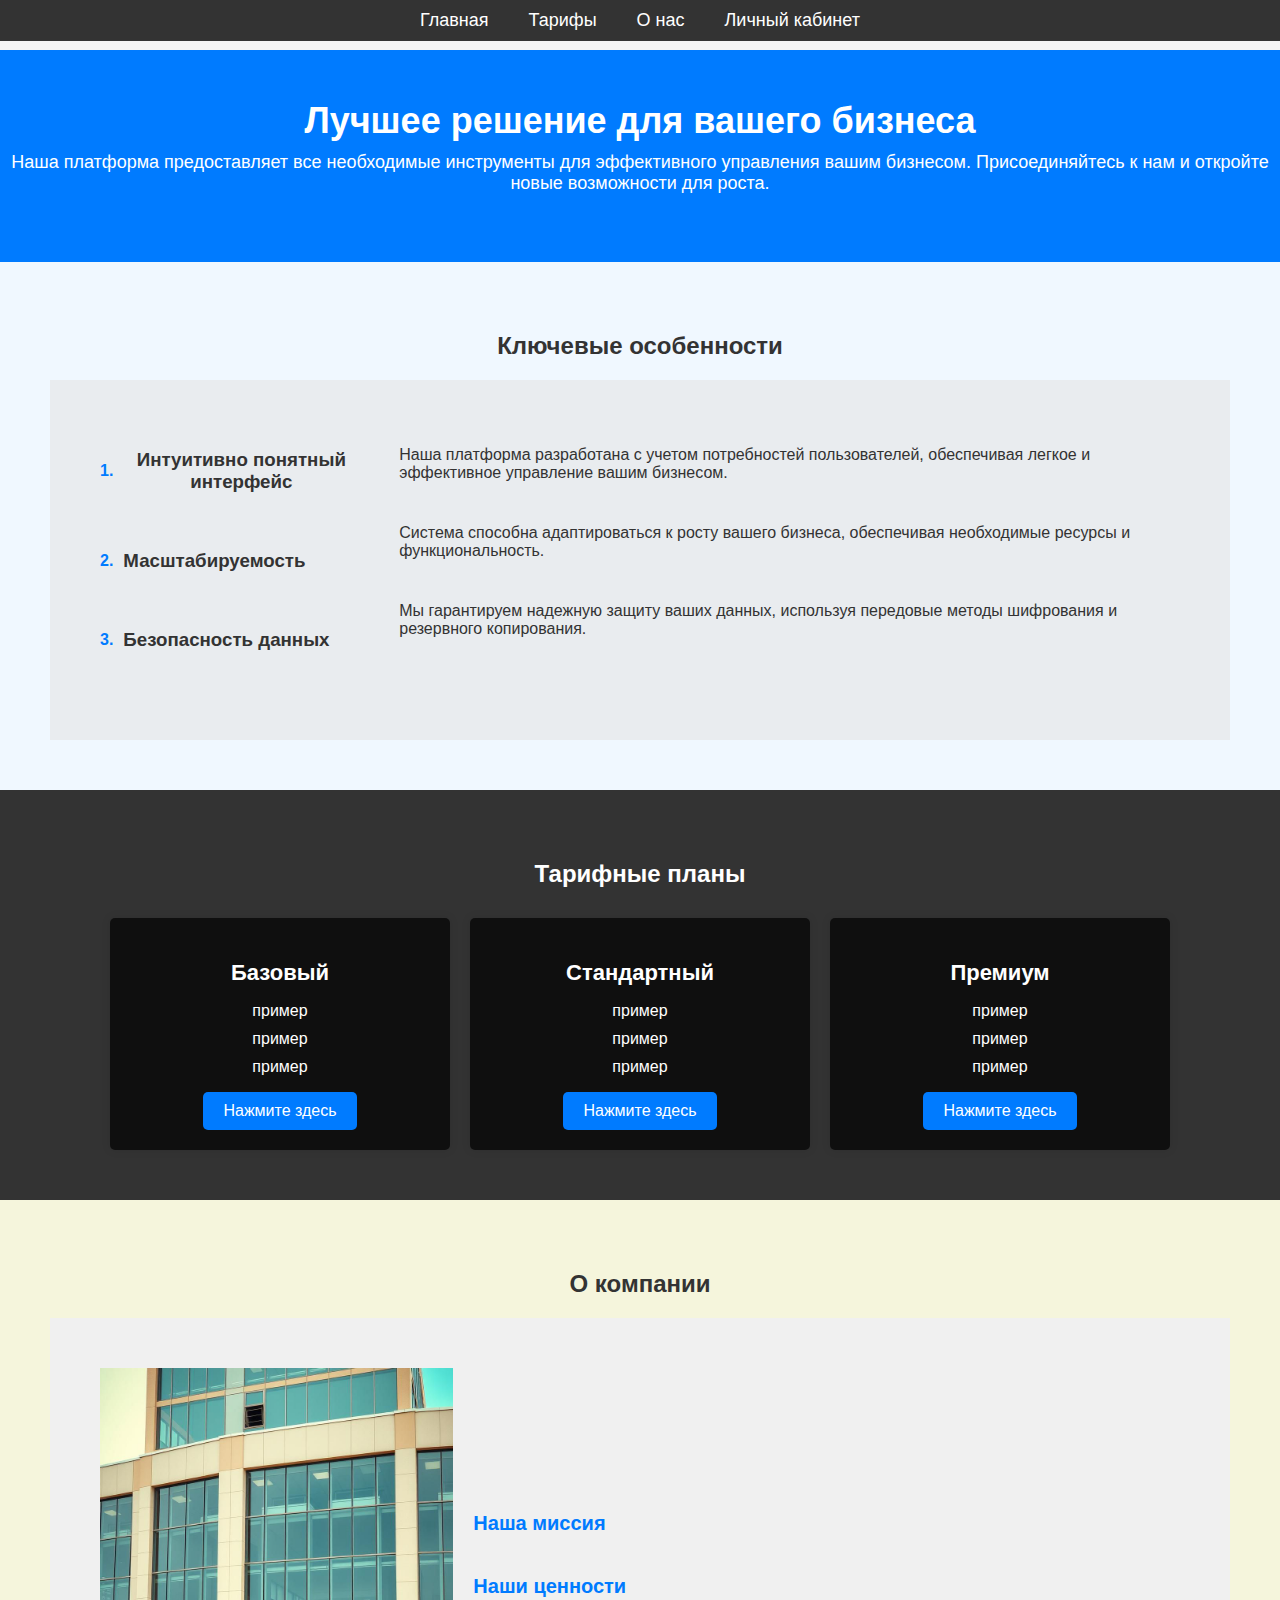
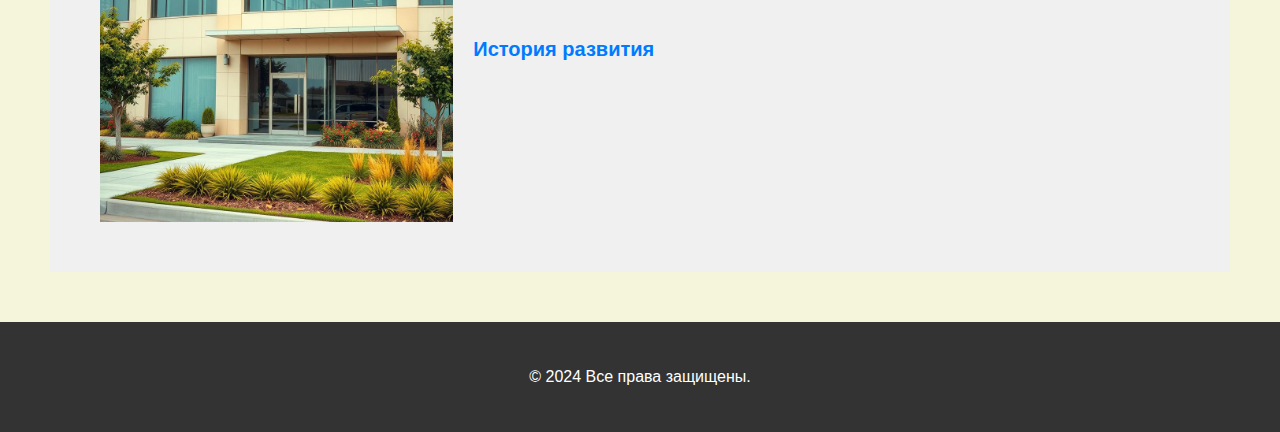
<file: templates/index.html>
<!DOCTYPE html>
<html lang="ru">
<head>
    <meta charset="UTF-8">
    <meta name="viewport" content="width=device-width, initial-scale=1.0">
    <title>Лучшее решение для вашего бизнеса</title>
    <link rel="stylesheet" href="/static/style.css">
</head>
<body>
    <div id="top"></div>

    <!-- Навигация -->
    <nav>
        <ul class="nav-list">
            <li><a href="#top">Главная</a></li>
            <li><a href="#pricing">Тарифы</a></li>
            <li><a href="#about">О нас</a></li>
            <li><a href="/login" class="login-button">Личный кабинет</a></li>
        </ul>
    </nav>

    <!-- Главный блок -->
    <header>
        <h1>Лучшее решение для вашего бизнеса</h1>
        <p>Наша платформа предоставляет все необходимые инструменты для эффективного управления вашим бизнесом. Присоединяйтесь к нам и откройте новые возможности для роста.</p>
    </header>

    <!-- Особенности -->
    <section id="features">
        <h2>Ключевые особенности</h2>
        <div class="features-container">
            <div class="features-list">
                <div class="feature-item">
                    <span class="feature-number">1.</span>
                    <h3>Интуитивно понятный интерфейс</h3>
                </div>
                <div class="feature-item">
                    <span class="feature-number">2.</span>
                    <h3>Масштабируемость</h3>
                </div>
                <div class="feature-item">
                    <span class="feature-number">3.</span>
                    <h3>Безопасность данных</h3>
                </div>
            </div>
            <div class="feature-details">
                <div class="feature-detail">
                    <p>Наша платформа разработана с учетом потребностей пользователей, обеспечивая легкое и эффективное управление вашим бизнесом.</p>
                </div>
                <div class="feature-detail">
                    <p>Система способна адаптироваться к росту вашего бизнеса, обеспечивая необходимые ресурсы и функциональность.</p>
                </div>
                <div class="feature-detail">
                    <p>Мы гарантируем надежную защиту ваших данных, используя передовые методы шифрования и резервного копирования.</p>
                </div>
            </div>
        </div>
    </section>

    <!-- Тарифные планы -->
    <section id="pricing">
        <h2>Тарифные планы</h2>
        <div class="pricing-container">
            <div class="plan">
                <h3>Базовый</h3>
                <ul>
                    <li>пример</li>
                    <li>пример</li>
                    <li>пример</li>
                </ul>
                <button>Нажмите здесь</button>
            </div>
            <div class="plan">
                <h3>Стандартный</h3>
                <ul>
                    <li>пример</li>
                    <li>пример</li>
                    <li>пример</li>
                </ul>
                <button>Нажмите здесь</button>
            </div>
            <div class="plan">
                <h3>Премиум</h3>
                <ul>
                    <li>пример</li>
                    <li>пример</li>
                    <li>пример</li>
                </ul>
                <button>Нажмите здесь</button>
            </div>
        </div>
    </section>

    <!-- О компании -->
    <section id="about">
        <h2>О компании</h2>
        <div class="about-container">
            <div class="about-image">
                <img src="/static/images/about.jpg" alt="Описание изображения" />
            </div>
            <div class="about-content">
                <div class="about-item">
                    <h3 class="about-title">Наша миссия</h3>
                    <p class="about-description">Мы стремимся стать ведущей платформой для управления бизнесом, предоставляя инновационные решения, которые помогают нашим клиентам добиваться успеха.</p>
                </div>
                <div class="about-item">
                    <h3 class="about-title">Наши ценности</h3>
                    <p class="about-description">Ориентация на клиента, Непрерывное совершенствование, Командный дух, Социальная ответственность.</p>
                </div>
                <div class="about-item">
                    <h3 class="about-title">История развития</h3>
                    <p class="about-description">Компания была основана в 2015 году с целью предоставить инновационные и эффективные бизнес-решения.</p>
                </div>
            </div>
        </div>
    </section>


    <!-- Подвал -->
    <footer>
        <p>&copy; 2024 Все права защищены.</p>
    </footer>


    <script>
        document.addEventListener('DOMContentLoaded', function() {
            // Находим все ссылки с якорями
            const smoothLinks = document.querySelectorAll('a[href^="#"]');

            // Добавляем каждой ссылке событие click
            smoothLinks.forEach(link => {
                link.addEventListener('click', function(e) {
                    e.preventDefault();

                    const targetId = link.getAttribute('href').substring(1);
                    const targetElement = document.getElementById(targetId);

                    if (targetElement) {
                        window.scrollTo({
                            top: targetElement.offsetTop - 50, // Учет высоты фиксированной навигации
                            behavior: 'smooth' // Плавная прокрутка
                        });
                    }
                });
            });
        });
    </script>

    <script>
    document.querySelectorAll('.about-title').forEach(item => {
    item.addEventListener('click', event => {
        const description = item.nextElementSibling;
        if (description.style.maxHeight && description.style.maxHeight !== "0px") {
            description.style.maxHeight = "0px";
            description.style.padding = "0";  // Убираем отступы при скрытии
        } else {
            description.style.maxHeight = description.scrollHeight + "px";  // Автоматически устанавливаем высоту содержимого
            description.style.padding = "10px 0";  // Добавляем отступы при показе
        }
    });
});
    </script>

</body>
</html>
</file>
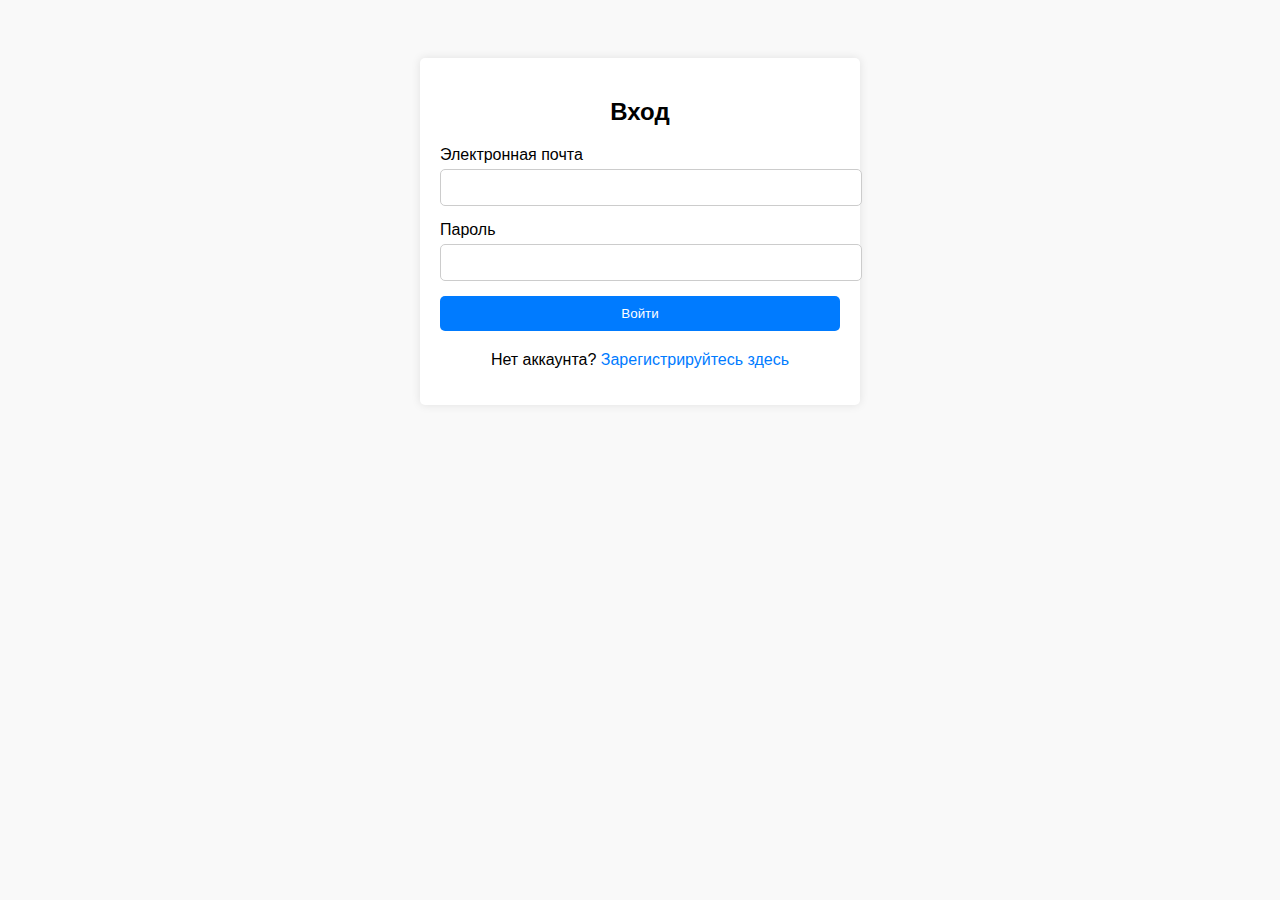
<file: templates/login.html>
<!DOCTYPE html>
<html lang="ru">
<head>
    <meta charset="UTF-8">
    <meta name="viewport" content="width=device-width, initial-scale=1.0">
    <title>Вход</title>
    <style>
        body {
            font-family: Arial, sans-serif;
            background-color: #f9f9f9;
            padding: 50px;
        }
        .container {
            max-width: 400px;
            margin: auto;
            background: white;
            padding: 20px;
            border-radius: 5px;
            box-shadow: 0 0 10px rgba(0, 0, 0, 0.1);
        }
        h2 {
            text-align: center;
        }
        .form-group {
            margin-bottom: 15px;
        }
        .form-group label {
            display: block;
            margin-bottom: 5px;
        }
        .form-group input {
            width: 100%;
            padding: 10px;
            border: 1px solid #ccc;
            border-radius: 5px;
        }
        .form-group button {
            width: 100%;
            padding: 10px;
            background-color: #007BFF;
            color: white;
            border: none;
            border-radius: 5px;
            cursor: pointer;
        }
        .form-group button:hover {
            background-color: #0056b3;
        }
        .message {
            text-align: center;
            margin-top: 15px;
        }
        .footer {
            text-align: center;
            margin-top: 20px;
        }
        .footer a {
            text-decoration: none;
            color: #007BFF;
        }
    </style>
</head>
<body>
    <div class="container">
        <h2>Вход</h2>
        <form id="login-form">
            <div class="form-group">
                <label for="email">Электронная почта</label>
                <input id="email" name="email" required>
            </div>
            <div class="form-group">
                <label for="password">Пароль</label>
                <input type="password" id="password" name="password" required>
            </div>
            <div class="form-group">
                <button type="submit">Войти</button>
            </div>
        </form>
        <div id="alert" style="display:none; color:red;"></div>
        <div class="footer">
            <p>Нет аккаунта? <a href="/register">Зарегистрируйтесь здесь</a></p>
        </div>
    </div>

    <script>
        const form = document.getElementById('login-form');
        const error_block = document.getElementById('alert');

        form.addEventListener('submit', function(event) {
            event.preventDefault();
            error_block.style.display = 'none'; // Очистка ошибки
            const data = {
                email: document.getElementById('email').value,
                password: document.getElementById('password').value
            };
            const jsonData = JSON.stringify(data);

            // Отправляем данные на сервер
            fetch(`http://127.0.0.1:8000/login`, {
                method: 'POST',
                headers: {
                    'Content-Type': 'application/json',
                },
                body: jsonData,
            })
            .then(response => response.json())
            .then(data => {
                console.log('Success:', data);

                if (data.status === 'success') {
                    error_block.style.display = 'none';
                    window.location.href = '/dashboard';
                } else if (data.status === 'error') {
                    error_block.style.display = 'block';
                    error_block.textContent = 'Неверный email или пароль. Пожалуйста, проверьте введенные данные и попробуйте снова.';
                }
            })
            .catch((error) => {
                error_block.style.display = 'block';
                error_block.textContent = 'Ошибка сервера';
            });
        });
    </script>
</body>
</html>
</file>
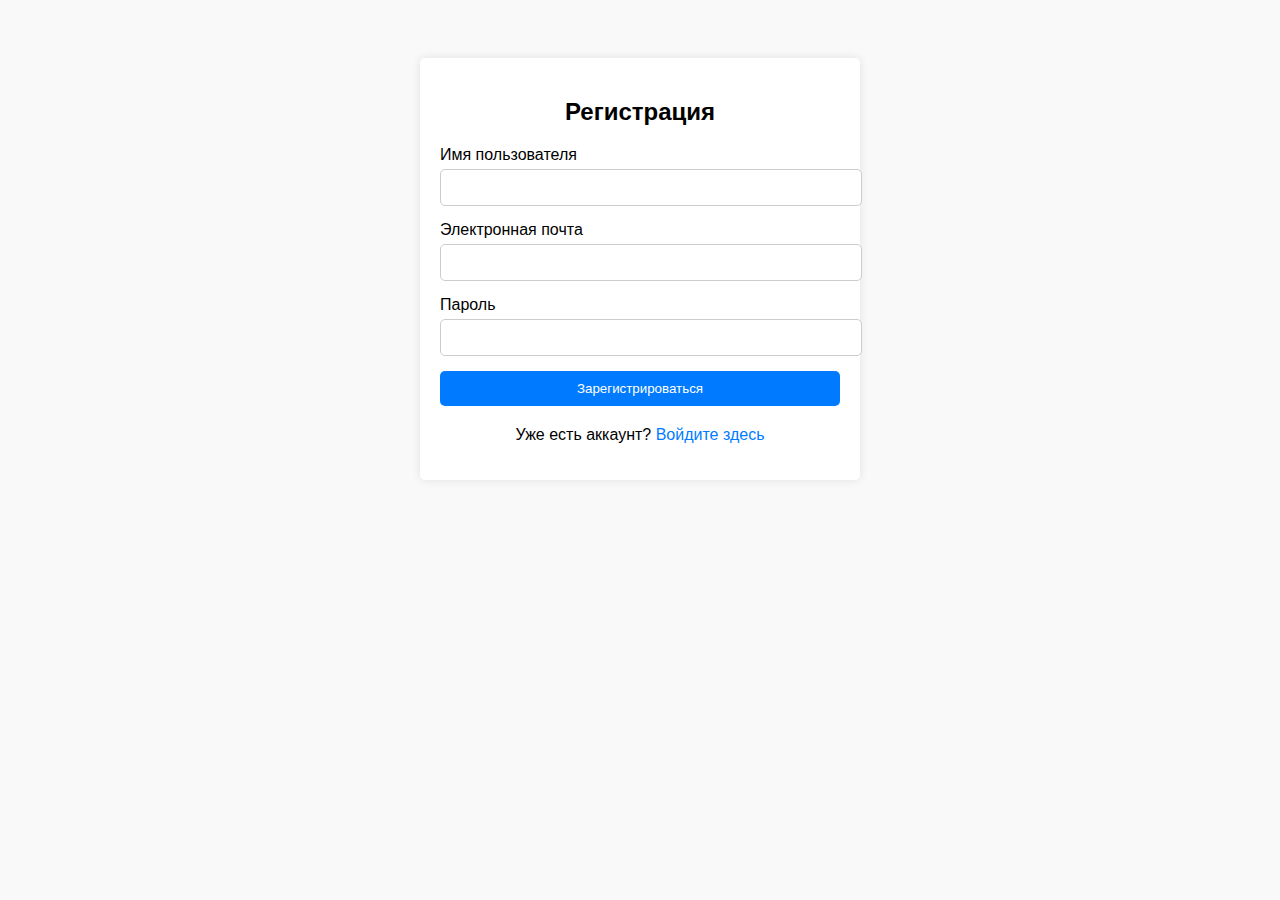
<file: templates/register.html>
<!DOCTYPE html>
<html lang="ru">
<head>
    <meta charset="UTF-8">
    <meta name="viewport" content="width=device-width, initial-scale=1.0">
    <title>Регистрация</title>
    <style>
        body {
            font-family: Arial, sans-serif;
            background-color: #f9f9f9;
            padding: 50px;
        }
        .container {
            max-width: 400px;
            margin: auto;
            background: white;
            padding: 20px;
            border-radius: 5px;
            box-shadow: 0 0 10px rgba(0, 0, 0, 0.1);
        }
        h2 {
            text-align: center;
        }
        .form-group {
            margin-bottom: 15px;
        }
        .form-group label {
            display: block;
            margin-bottom: 5px;
        }
        .form-group input {
            width: 100%;
            padding: 10px;
            border: 1px solid #ccc;
            border-radius: 5px;
        }
        .form-group button {
            width: 100%;
            padding: 10px;
            background-color: #007BFF;
            color: white;
            border: none;
            border-radius: 5px;
            cursor: pointer;
        }
        .form-group button:hover {
            background-color: #0056b3;
        }
        .message {
            text-align: center;
            margin-top: 15px;
        }
        .footer {
            text-align: center;
            margin-top: 20px;
        }
        .footer a {
            text-decoration: none;
            color: #007BFF;
        }
    </style>
</head>
<body>
    <div class="container">
        <h2>Регистрация</h2>
        <form id="registration-form">
            <div class="form-group">
                <label for="username">Имя пользователя</label>
                <input type="text" id="username" name="username" required>
            </div>
            <div class="form-group">
                <label for="email">Электронная почта</label>
                <input id="email" name="email" required>
            </div>
            <div class="form-group">
                <label for="password">Пароль</label>
                <input type="password" id="password" name="password" required>
            </div>
            <div class="form-group">
                <button type="submit">Зарегистрироваться</button>
            </div>
        </form>
        <div class="message" id="message"></div>
        <div class="footer">
            <p>Уже есть аккаунт? <a href="/login">Войдите здесь</a></p>
        </div>
    </div>

    <script>
        const form = document.getElementById('registration-form');
        const messageBlock = document.getElementById('message');

        form.addEventListener('submit', async function(event) {
            event.preventDefault(); // Останавливаем стандартную отправку формы

            messageBlock.textContent = ''; // Очищаем предыдущие сообщения

            // Собираем данные из формы
            const userData = {
                username: document.getElementById('username').value,
                email: document.getElementById('email').value,
                password: document.getElementById('password').value
            };

            try {
                // Отправляем данные на сервер
                const response = await fetch('http://127.0.0.1:8000/register', {
                    method: 'POST',
                    headers: {
                        'Content-Type': 'application/json',
                    },
                    body: JSON.stringify(userData), // Преобразуем данные в JSON
                });

                const result = await response.json(); // Парсим JSON-ответ

                if (response.ok) {
                    // Если ответ успешный
                    messageBlock.textContent = 'Регистрация прошла успешно! Перенаправляем...';
                    messageBlock.style.color = 'green';
                    window.location.href = '/dashboard'; // Перенаправляем на /dashboard
                } else {
                    // Если произошла ошибка
                    messageBlock.textContent = result.detail || 'Ошибка при регистрации.';
                    messageBlock.style.color = 'red';
                }
            } catch (error) {
                messageBlock.textContent = 'Ошибка соединения с сервером.';
                messageBlock.style.color = 'red';
            }
        });
    </script>
</body>
</html>
</file>
<file: static/style.css>
body {
    font-family: Arial, sans-serif;
    margin: 0;
    padding: 0;
    background-color: #f4f4f4;
    color: #333;
}

/* Навигационная панель */
nav {
    background-color: #333;
    padding: 10px 0;
    position: fixed;
    top: 0;
    width: 100%;
    z-index: 1000;
}

.nav-list {
    list-style: none;
    display: flex;
    justify-content: center;
    margin: 0;
    padding: 0;
}

.nav-list li {
    margin: 0 20px;
}

.nav-list a {
    color: white;
    text-decoration: none;
    font-size: 18px;
}

.nav-list a:hover {
    color: #007BFF;
}

/* Заголовок */
header {
    background-color: #007BFF;
    color: white;
    text-align: center;
    padding: 50px 0;
    margin-top: 50px; /* Обновлено для учета высоты навигационной панели */
}

header h1 {
    margin: 0;
    font-size: 36px;
}

header p {
    font-size: 18px;
    margin-top: 10px;
}

/* Секции */
section {
    padding: 50px;
    text-align: center;
}

/* Секция особенностей */
#features {
    background-color: #f0f8ff;
}

.features-container {
    display: flex;
    justify-content: left;
    padding: 50px;
    background-color: #e9ecef;
}

.features-list {
    display: flex;
    flex-direction: column;
    align-items: flex-start; /* Исправлено на левое выравнивание */
    margin-right: 40px;
}

.feature-item {
    display: flex;
    align-items: center;
    margin-bottom: 20px;
}

.feature-number {
    font-weight: bold;
    margin-right: 10px;
    color: #007BFF;
}

.feature-details {
    display: flex;
    flex-direction: column;
    text-align: left; /* Выравнивание текста влево */
}

.feature-detail {
    margin-bottom: 10px;
}

/* Секция тарифов */
#pricing {
    background-color: #333;
    color: white;
}

.pricing-container {
    display: flex;
    justify-content: center;
    gap: 20px;
    margin-top: 30px;
}

.plan {
    background-color: rgba(0, 0, 0, 0.7);
    color: white;
    padding: 20px;
    border-radius: 5px;
    box-shadow: 0px 0px 10px rgba(0, 0, 0, 0.1);
    width: 300px;
}

.plan h3 {
    font-size: 22px;
    margin-bottom: 10px;
}

.plan ul {
    list-style-type: none;
    padding: 0;
}

.plan ul li {
    margin-bottom: 10px;
}

.plan button {
    background-color: #007BFF;
    color: white;
    border: none;
    padding: 10px 20px;
    cursor: pointer;
    font-size: 16px;
    border-radius: 5px;
}

.plan button:hover {
    background-color: #0056b3;
}

/* Секция "О компании" */
#about {
    background-color: #f5f5dc;
}

.about-container {
    display: flex;
    align-items: center; /* Центрируем элементы по вертикали */
    justify-content: left; /* Выравнивание по левому краю */
    padding: 50px;
    background-color: #f0f0f0;
}

.about-image {
    flex: 1;
    display: flex;
    justify-content: center;
    padding-right: 20px;
}

.about-image img {
    max-width: 100%;
    height: auto;
}

.about-content {
    flex: 2;
}

.about-item {
    margin-bottom: 10px;
}

.about-title {
    cursor: pointer;
    color: #007BFF;
    font-size: 20px;
    text-align: left; /* Выравнивание заголовков по левому краю */
}

.about-title:hover {
    text-decoration: underline; /* Подчеркивание при наведении */
}

.about-description {
    max-height: 0; /* Начальная высота - 0, чтобы скрыть текст */
    overflow: hidden; /* Скрываем содержимое, когда высота 0 */
    transition: max-height 0.5s ease-in-out, padding 0.5s ease-in-out; /* Плавный переход */
    padding: 0; /* Убираем отступы при скрытом тексте */
}

.about-item:hover .about-description {
    max-height: 200px; /* Указываем максимальную высоту для раскрытия при наведении */
    padding: 10px 0; /* Добавляем отступы при раскрытии */
}


/* Подвал */
footer {
    background-color: #333;
    color: white;
    padding: 30px;
    text-align: center;
}

footer a {
    color: white;
    text-decoration: none;
}

footer a:hover {
    text-decoration: underline;
}
</file>
